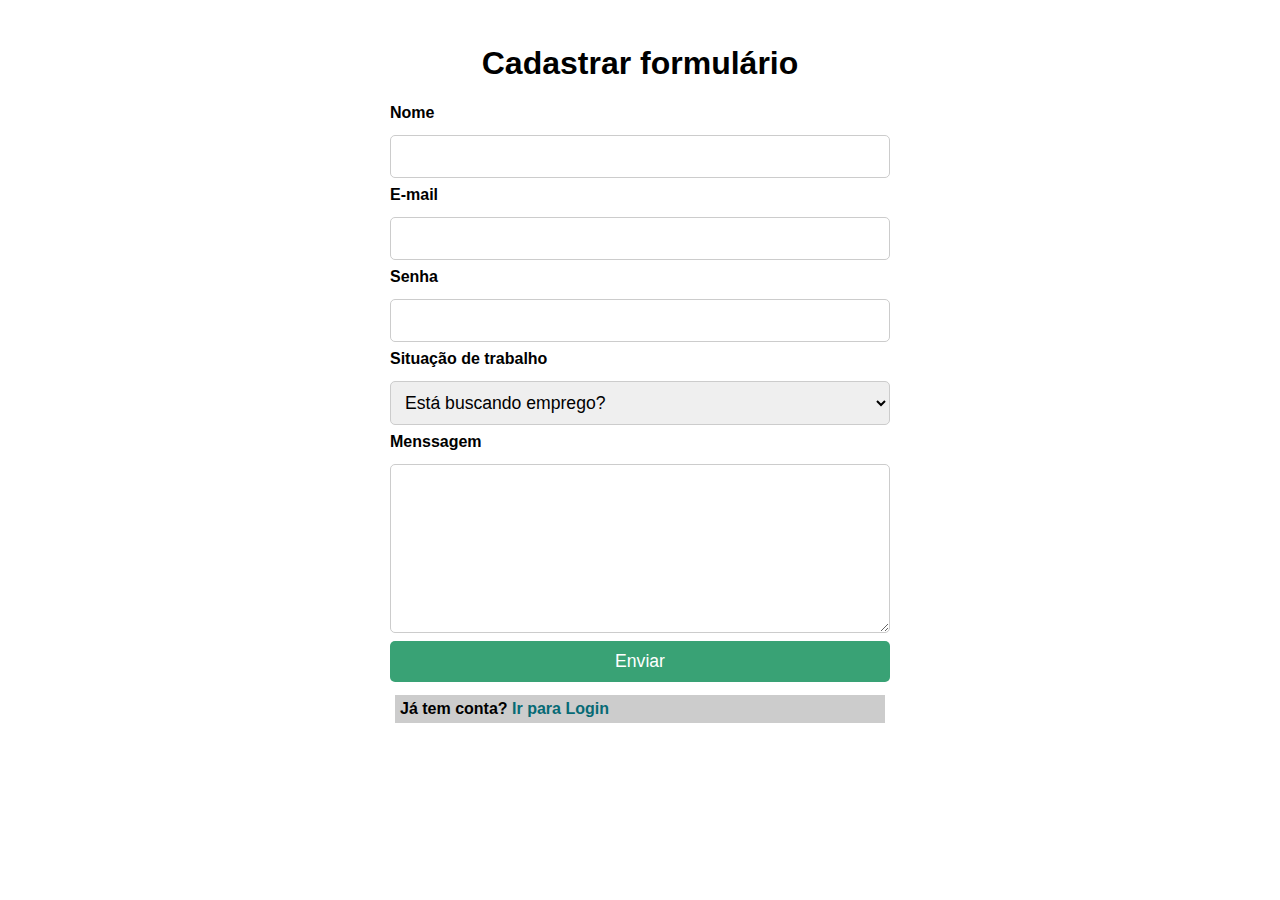
<file: cadastro.html>
<!DOCTYPE html>
<html lang="en">
  <head>
    <meta charset="UTF-8" />
    <meta name="viewport" content="width=device-width, initial-scale=1.0" />
    <title>Cadastro de formulário</title>
    <link rel="stylesheet" href="./css/cadatro.css" />
    <script src="./script.js" defer></script>
  </head>
  <body>
    <h1>Cadastrar formulário</h1>
    <form id="form">
      <label for="name">Nome</label>
      <input type="text" id="name" />

      <label for="email">E-mail</label>
      <input type="text" id="email" />

      <label for="password">Senha</label>
      <input type="password" id="password" />

      <label for="job">Situação de trabalho</label>
      <select name="job" id="job">
        <option value="">Está buscando emprego?</option>
        <option value="yes">Sim</option>
        <option value="no">Não</option>
      </select>

      <label for="mesage">Menssagem</label>
      <textarea name="message" id="message" maxlength="1000" cols="30" rows="7" ></textarea>
      <button type="submit">Enviar</button>

      <p class="link">
        Já tem conta?
        <a href="./index.html"> Ir para Login </a>
      </p>
    </form>
  </body>
</html>
</file>
<file: css/cadatro.css>
*{
    font-family: helvetica;
    box-sizing: border-box;
}

body{
    padding: 1rem;
    background-image: url('https://images.unsplash.com/photo-1629317422263-9317e911014a?ixlib=rb-4.0.3&ixid=M3wxMjA3fDB8MHxwaG90by1wYWdlfHx8fGVufDB8fHx8fA%3D%3D&auto=format&fit=crop&w=1074&q=80');
    background-size: cover;
}

h1{
    text-align: center;
}

form{
    display: flex;
    flex-direction: column;
    gap: 0.5rem;
    width: 500px;
    margin: 0 auto;
}

label{
    font-weight: bold;
    margin-bottom: 5px;
}

input, 
select, 
textarea{
    width: 100%;
    padding: 10px;
    border: 1px solid #ccc;
    border-radius: 5px;
    font-size: 1.1rem;
}

button{
    padding: 10px;
    border: none;
    border-radius: 5px;
    background-color: #39A275;
    color: #fff;
    font-size: 1.1rem;
    cursor: pointer;
}

a{
    text-decoration: none;
    color: #066a75;
    font-weight: bold;
  }

  p{
    margin: 5px;
    background-color: #ccc;
    padding: 5px;
    font-weight: bold;
  }
  
 li{
  list-style: none;
 }
</file>
